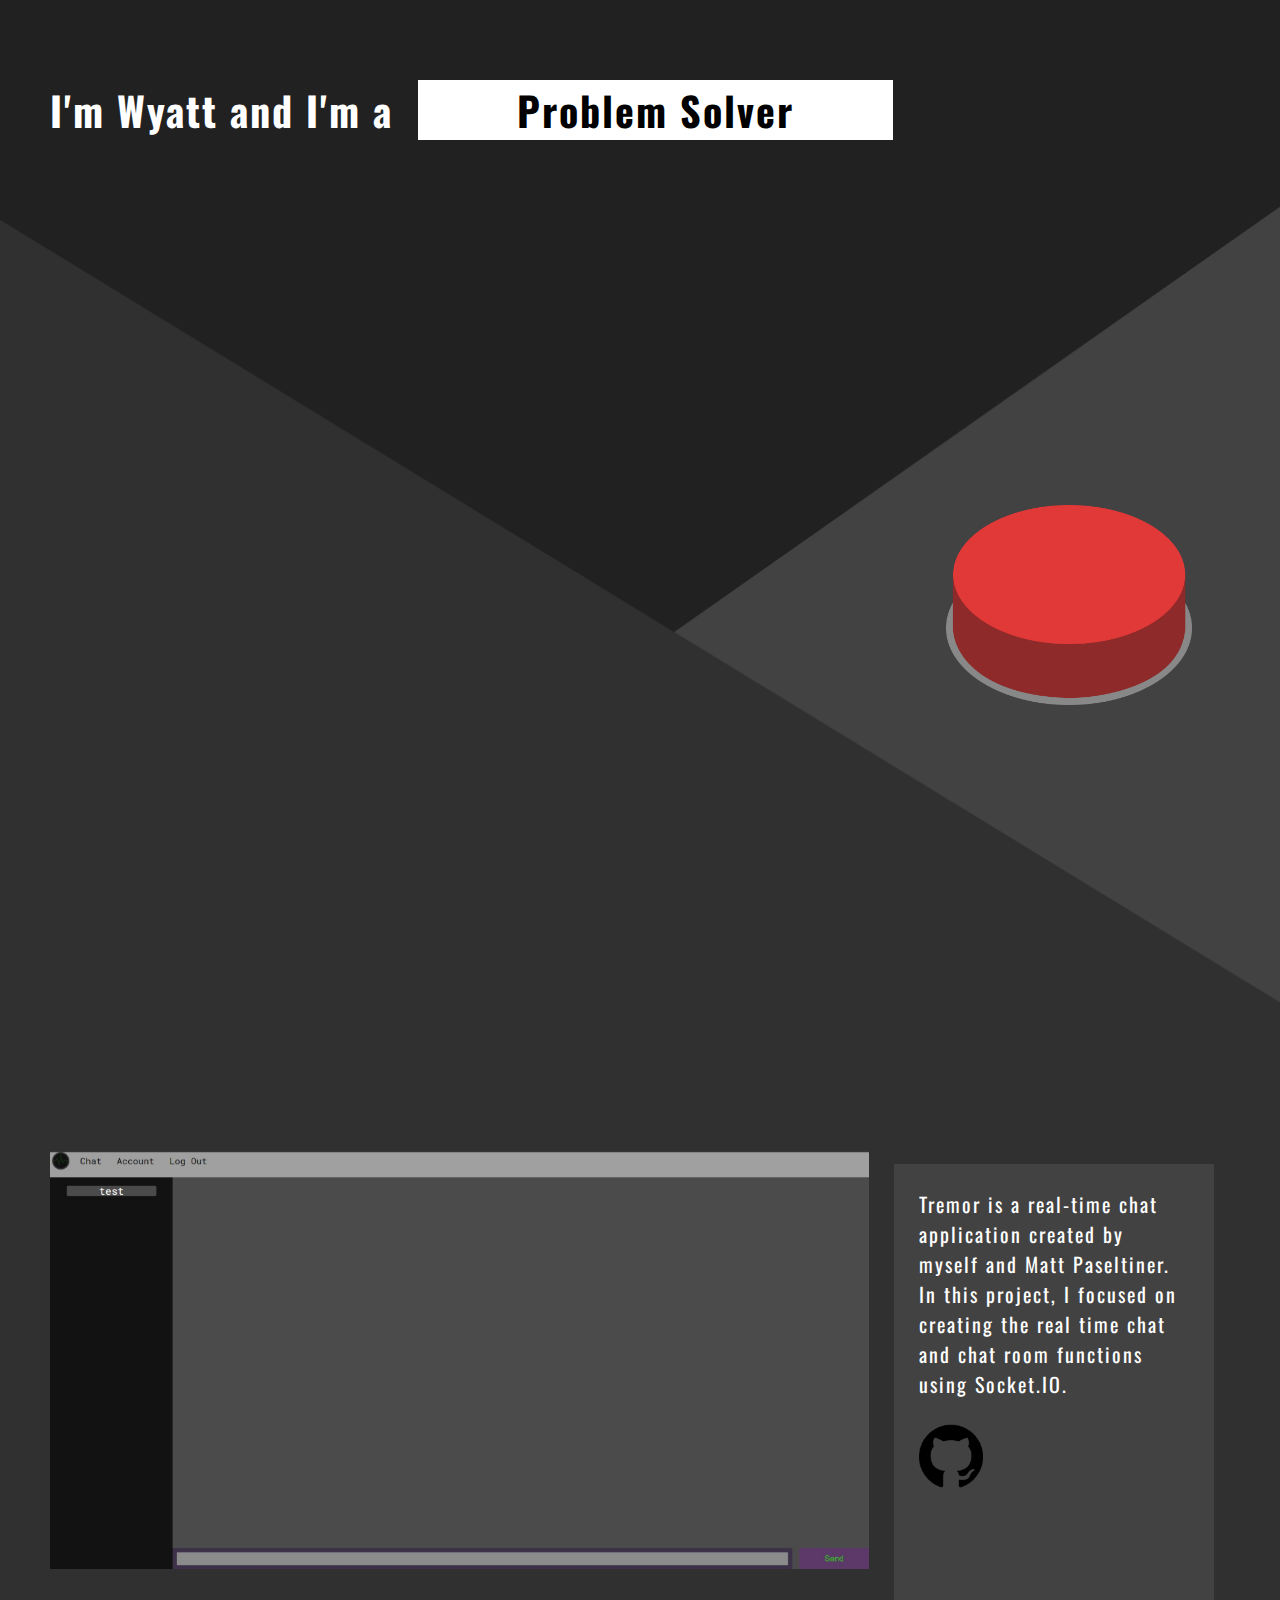
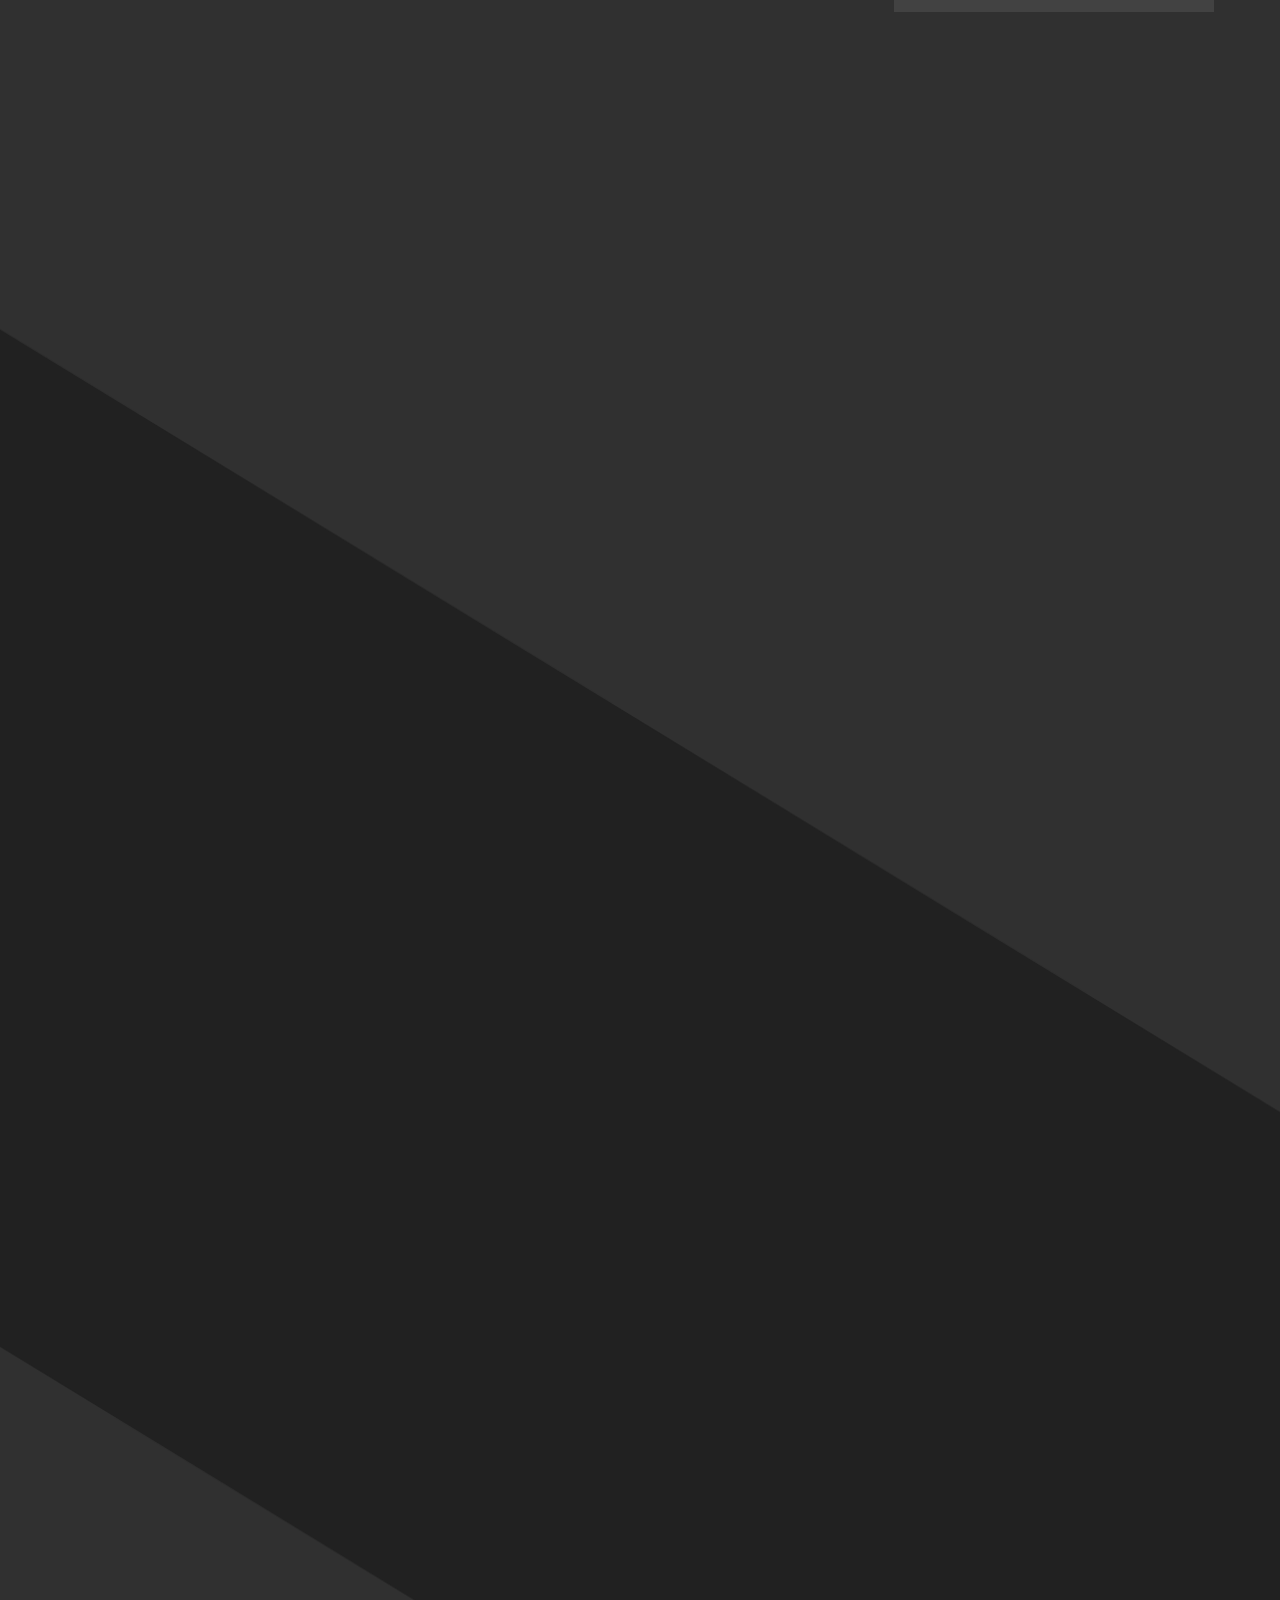
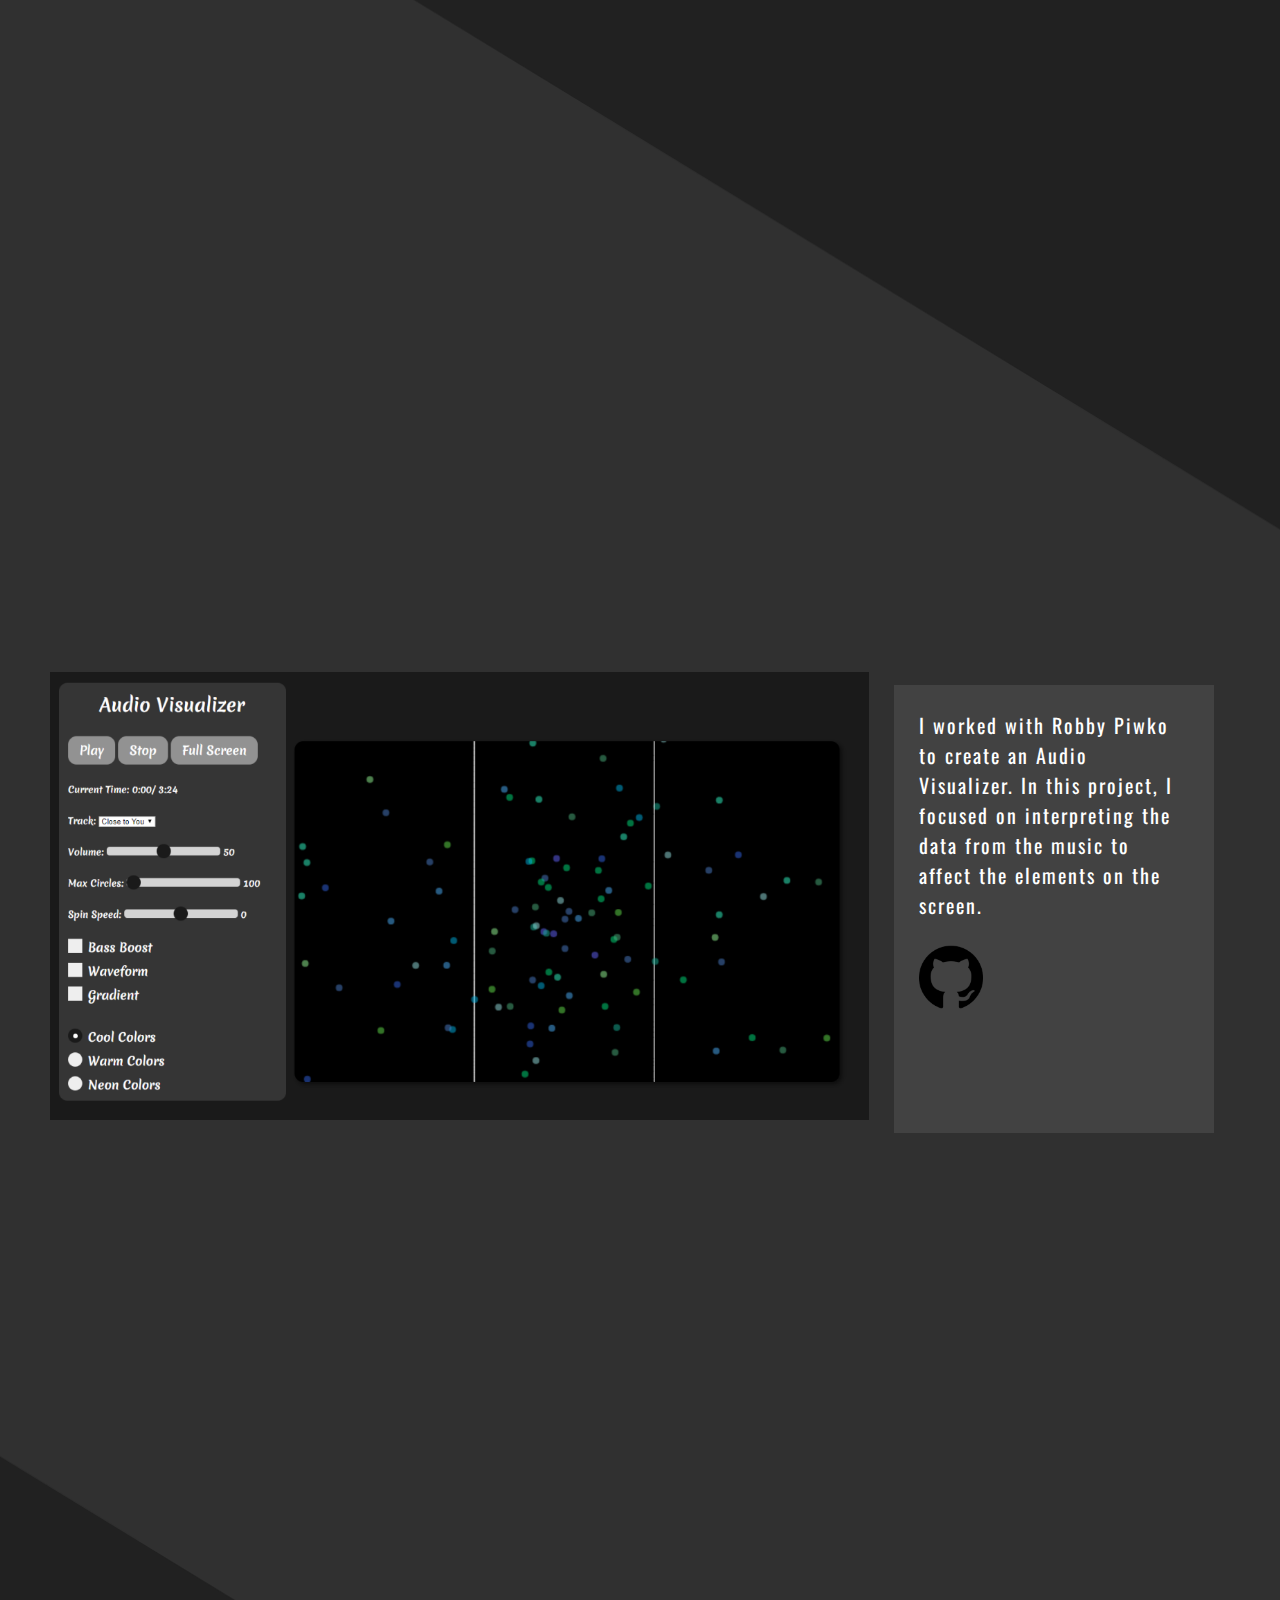
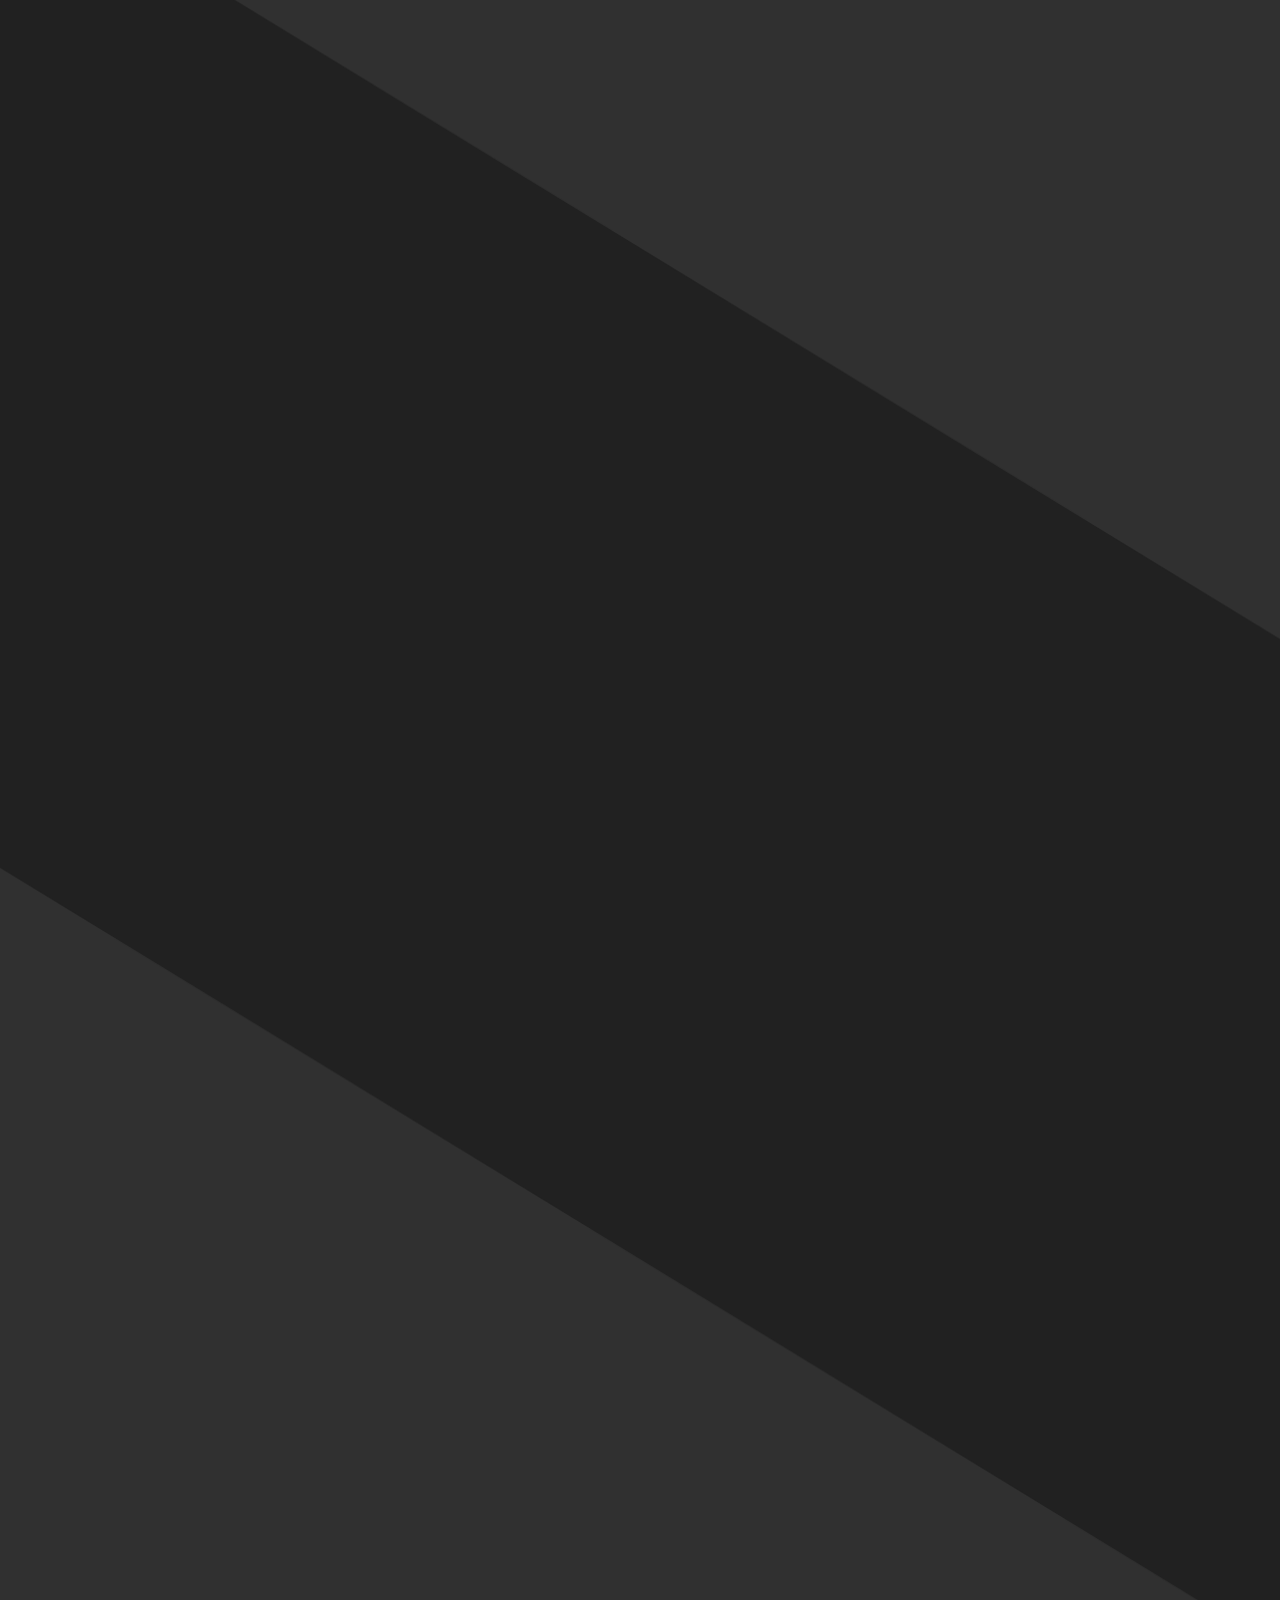
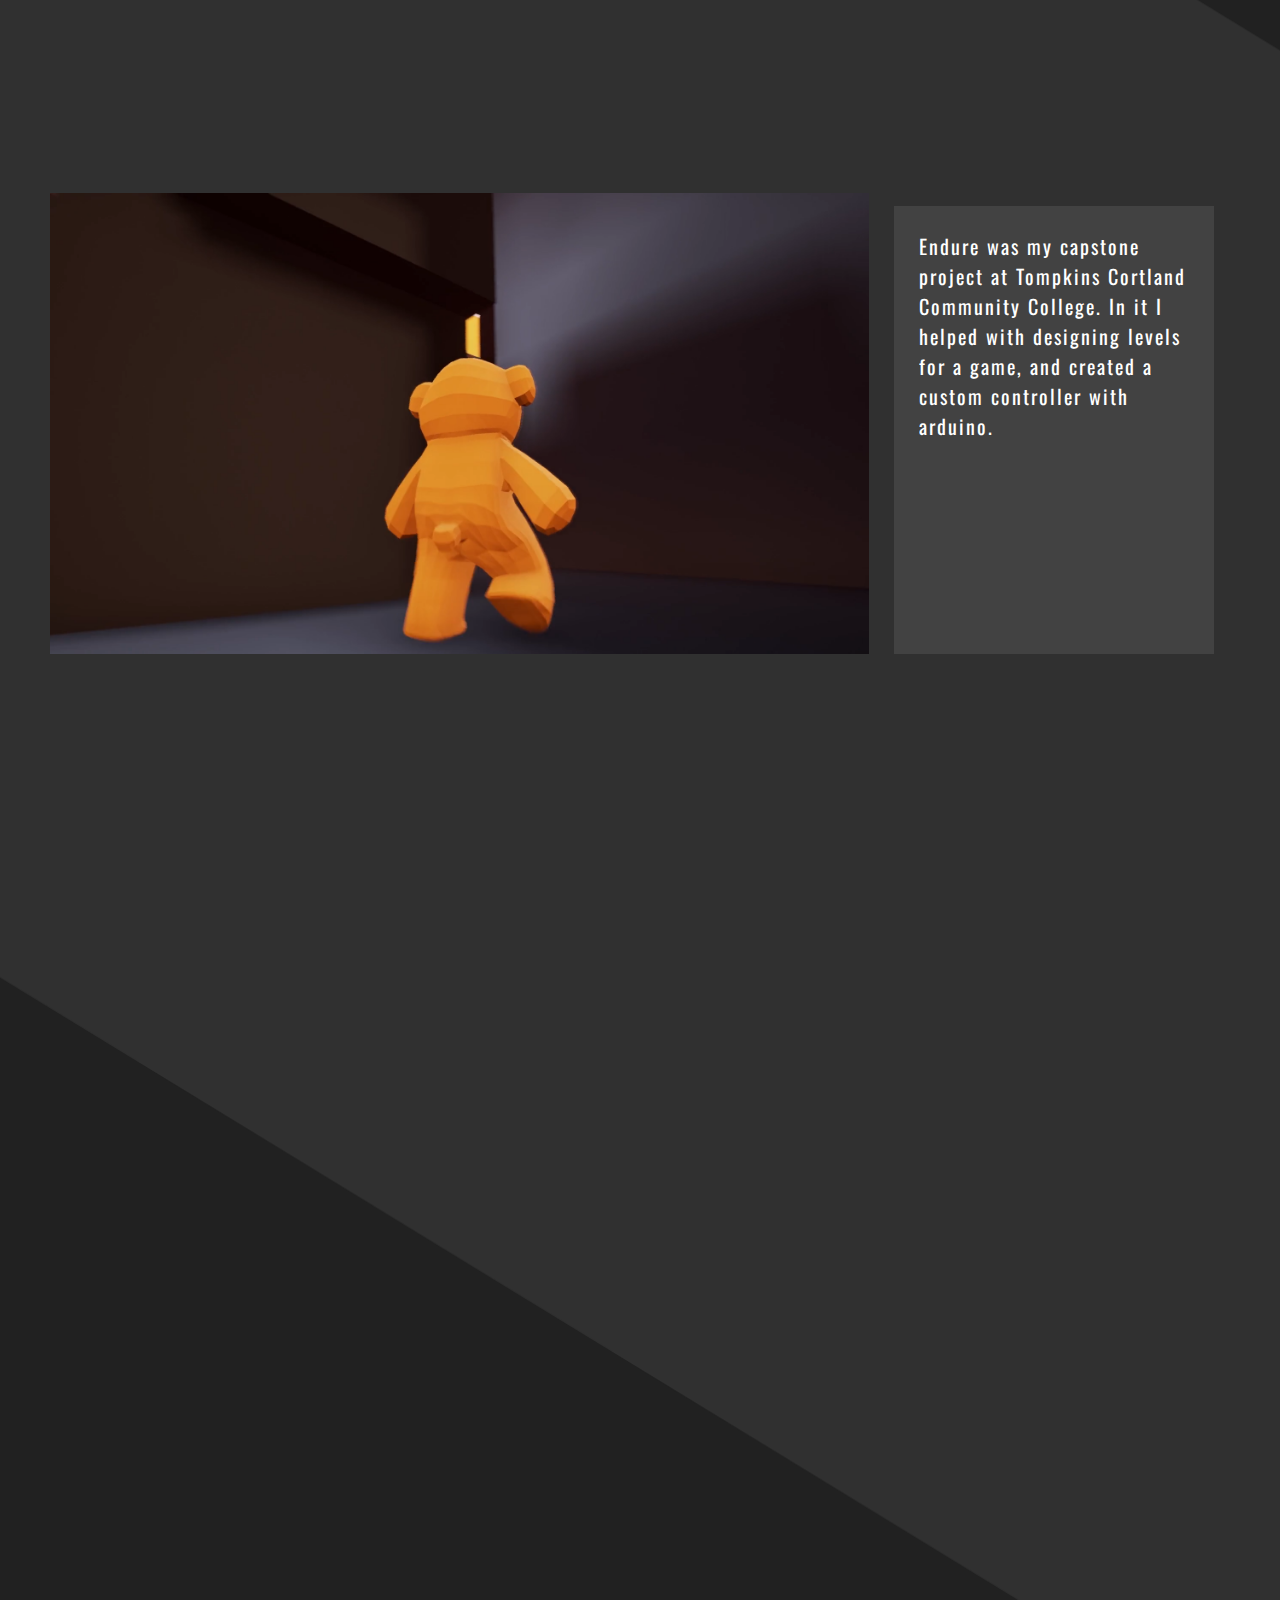
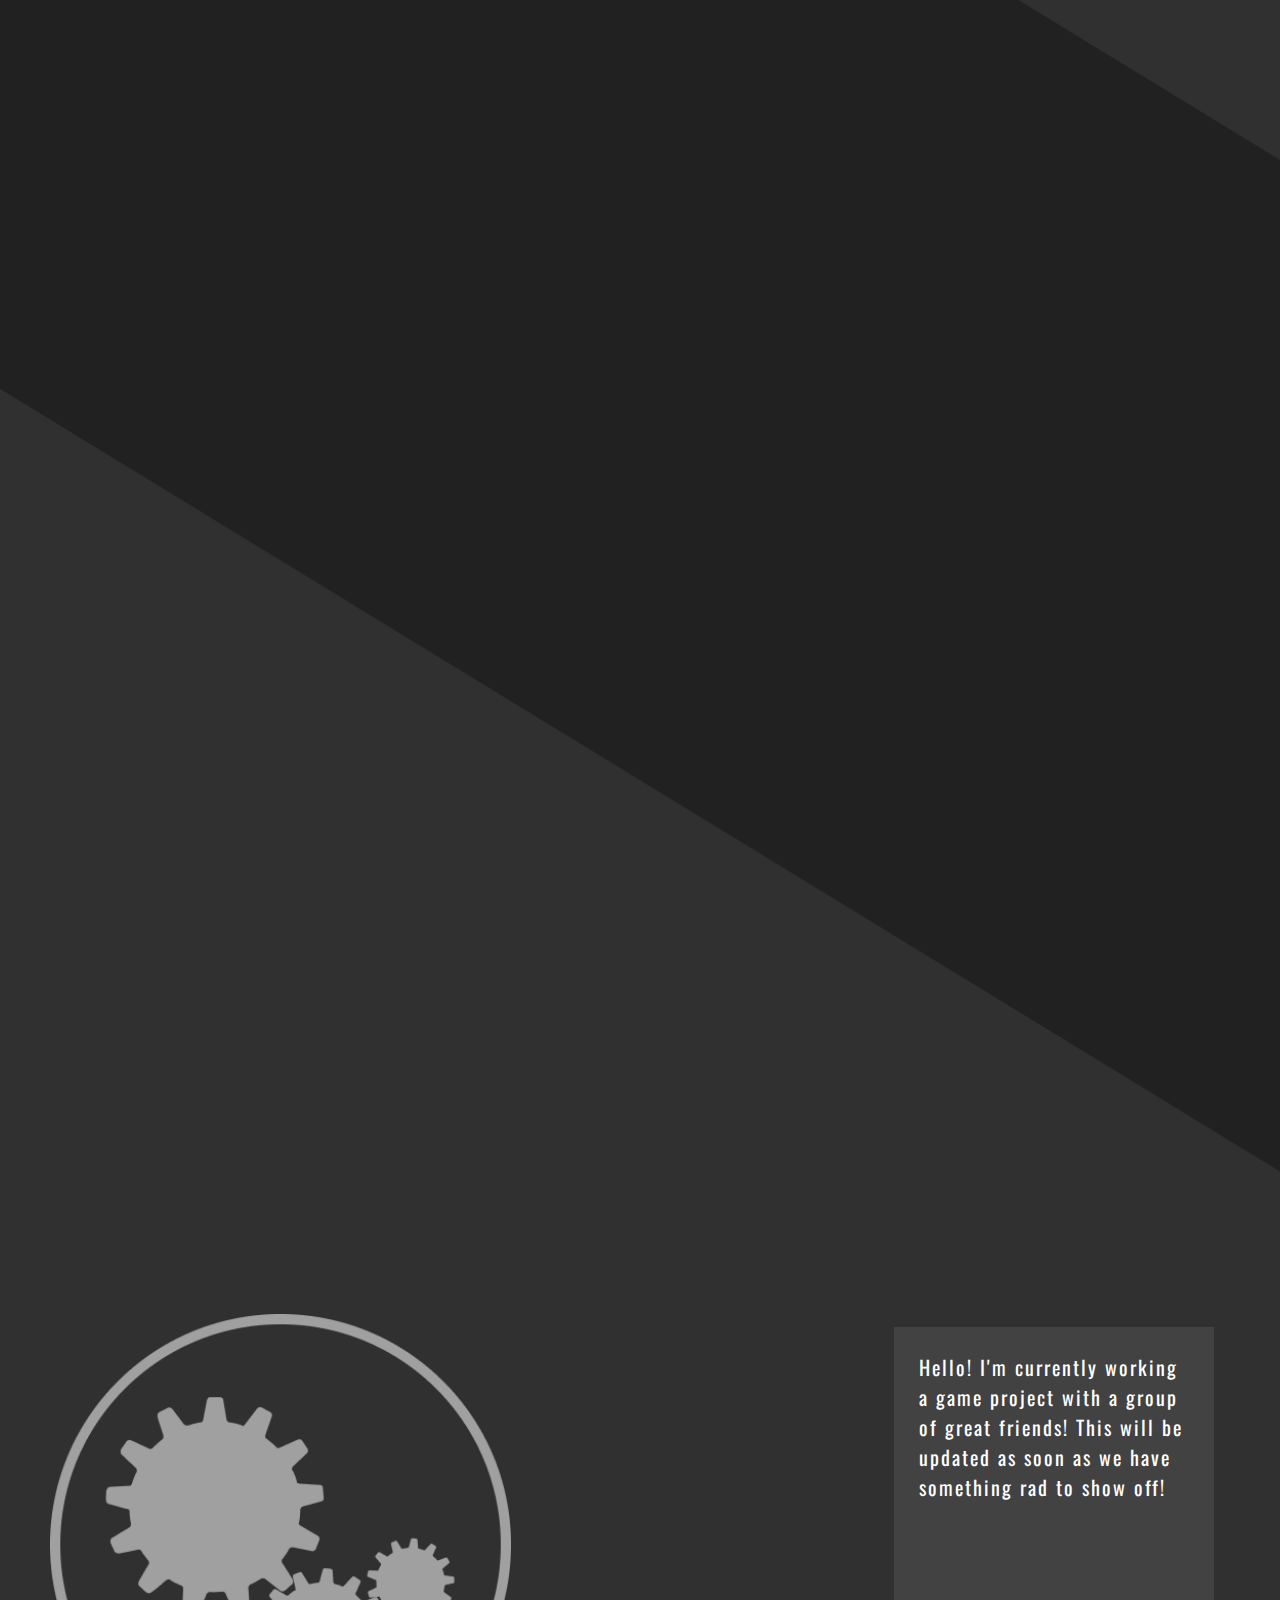
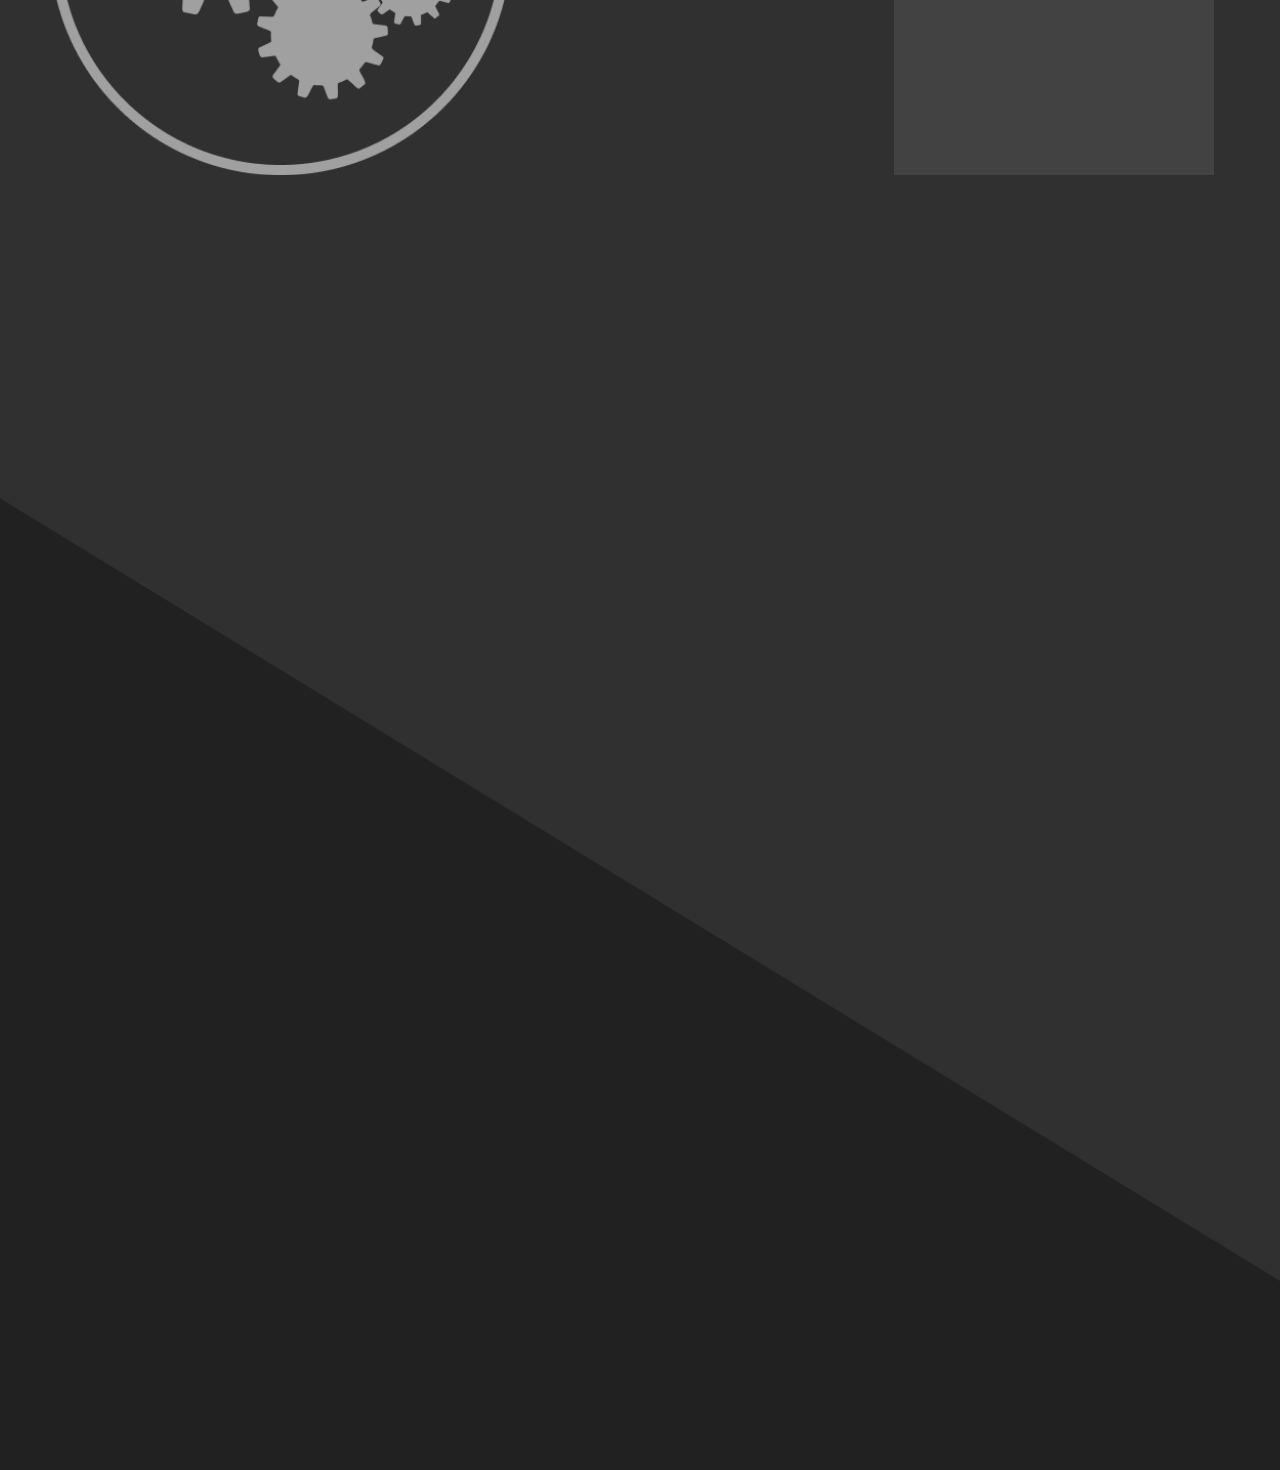
<file: index.html>
<!DOCTYPE html>
<html lang="en">
<head>
    <meta charset="UTF-8">
    <meta name="viewport" content="width=device-width, initial-scale=1.0">
    <title>Wyatt Lynch, Developer</title>
    <link rel="stylesheet" href="./css/index.css">
    <link href='https://fonts.googleapis.com/css?family=Oswald' rel='stylesheet'>
    
</head>
<body>
    <div id="mobile">
        <div id="mobileWarning"><p id="warningText">The mobile version of this site isn't ready yet! Please view with at least 1450 pixel width!</p></div>
    </div>
    <div id="desktop">
        <div id="headerBox">
            <div id="title"><h1>I'm Wyatt and I'm a</h1></div>
            <div id="genBox"><h1 id="genText"> Problem Solver </h1></div>
            
        </div>
        
        <div class="slash1"><button id="generatorButton"></button><div class="screenshot" id="tremor"></div><div class="description"><p class="descText">Tremor is a real-time chat application created by myself and Matt Paseltiner. In this project, I focused on creating the real time chat and chat room functions using Socket.IO.</p><a href="https://github.com/Llynch1998/Tremor-Host/tree/master"><img class="github" src="./assets/github.png"></a></div></div>
        <div class="slash"><div class="spacer"></div><div class="screenshot" id="audioVis"></div><div class="description"><p class="descText">I worked with Robby Piwko to create an Audio Visualizer. In this project, I focused on interpreting the data from the music to affect the elements on the screen.</p><a href="https://github.com/Llynch1998/AudioVisualizer"><img class="github" src="./assets/github.png"></a></div></div>
        <div class="slash"><div class="spacer"></div><div class="screenshot" id="endure"></div><div class="description"><p class="descText">Endure was my capstone project at Tompkins Cortland Community College. In it I helped with designing levels for a game, and created a custom controller with arduino.</p></div></div>
        <div class="slash"><div class="spacer"></div><div class="screenshot" id="sanction"></div><div class="description"><p class="descText">Hello! I'm currently working a game project with a group of great friends! This will be updated as soon as we have something rad to show off!</p></div></div>
    </div>
    
</body>
<script src="./js/index.js"></script>
</html>
</file>
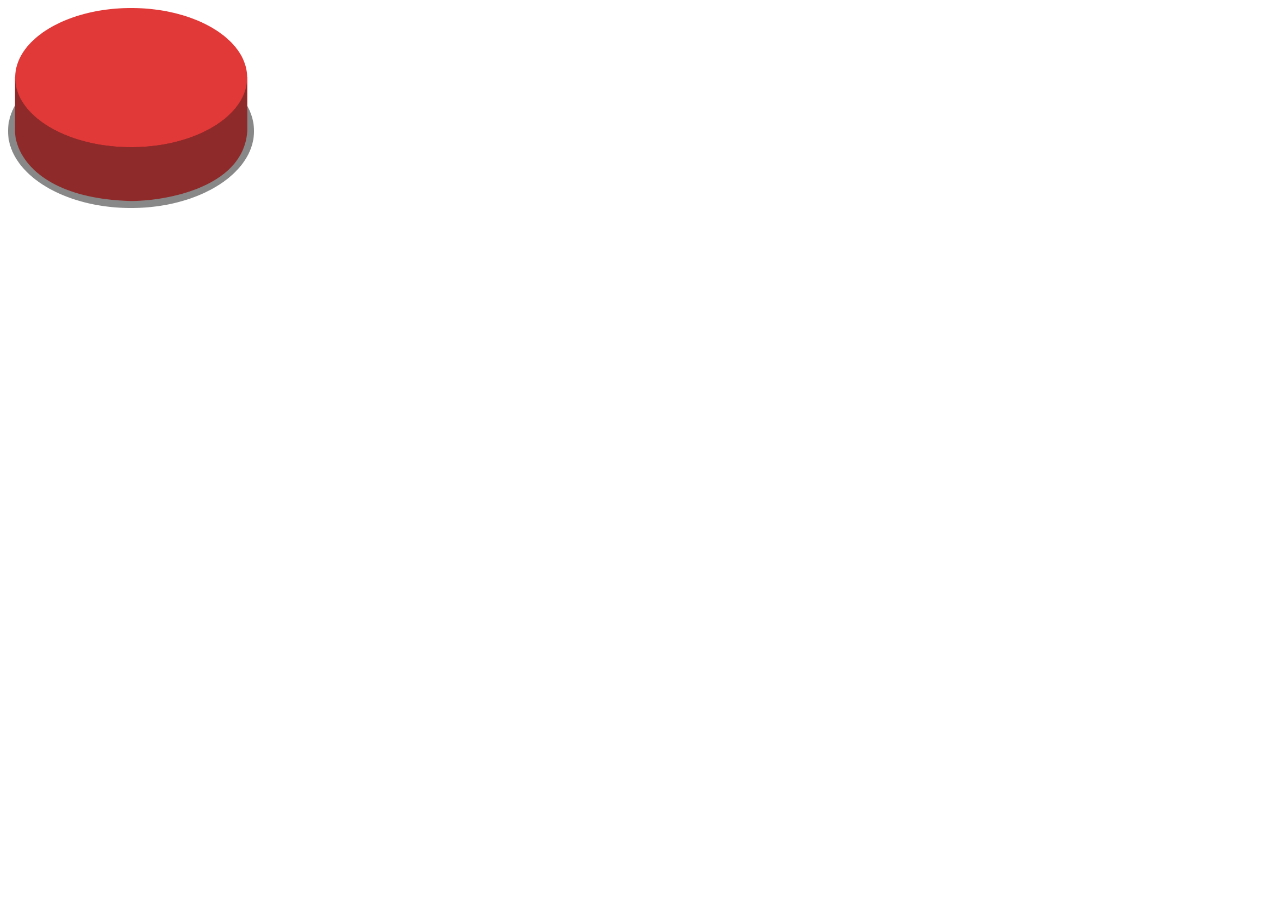
<file: client/index.html>
<!DOCTYPE html>
<html lang="en">
<head>
    <meta charset="UTF-8">
    <meta name="viewport" content="width=device-width, initial-scale=1.0">
    <title>Document</title>
    <link rel="stylesheet" href="index.css">
</head>
<body>
    <button id="generatorButton"></button>
</body>
</html>
</file>
<file: css/index.css>
*{
    margin: 0;
    padding: 0;
    overflow-x: hidden;
}
#generatorButton{
    background: url('../assets/buttonUp.png') no-repeat bottom left;
    background-size: contain;
    cursor: pointer;
    display: inline-block;
    width: 250px;
    height: 200px;
    outline: none;
    border: none;
    margin-top: 275px;
    margin-left: 70vw;
}
#generatorButton:active{
    background: url('../assets/buttonDown.png') no-repeat bottom left;
    background-size: contain;
    cursor: pointer;
    display: inline-block;
    width: 250px;
    height: 200px;
    
}



body{
    background-color: #212121;
    font-family: 'Oswald';font-size: 32px;
    letter-spacing: 2px;
    color: #FFFFFF;
    padding: 0;
    margin: 0;
    max-width: 1920px;
}


#headerBox{
    margin-top: 50px;
    padding-top: 50px;
    margin-left: 250px;
}
#title{
    margin-top: 50px;
    margin-left:50px;
}
#genBox{
    margin-top: 50px;
    color: #000000;
    width: 500px;
    padding: 0;
    margin: 0;
    height: 150px;
    text-align: center;
}

.slash1{
    display: inline-block;
    background: url('../assets/Background1.png') no-repeat bottom left;
    background-size: 100vw 2900px;
    height: 2671px;
    width: 95vw;
    padding: 50px 50px 0 50px;
}

.slash{
    background: url('../assets/BackgroundSlash.png') no-repeat bottom left;
    background-size: 100vw 2900px;
    height: 2671px;
    width: 95vw;
    padding: 50px 50px 0 50px;
}

#headerBox{
    display: inline-flex;
    margin: 0;
    padding: 0;
}

#genText{
    margin-top: 50px;
    background-color: #FFFFFF;
    margin-left: 25px;

}

.screenshot{
    white-space: nowrap;
    display: inline-block;
    margin-top: 440px;
    width: 64vw;
    height: 36vw;
    
    background-color: #424242;
}

#tremor{
    background: url('../assets/tremorApp.png') no-repeat top left;
    background-size: contain;
}

#audioVis{
    background: url('../assets/AudioVisProj.png') no-repeat top left;
    background-size: contain;
}

#endure{
    background: url('../assets/endure.png') no-repeat top left;
    background-size: contain;
}
#sanction{
    background: url('../assets/cogs.png') no-repeat top left;
    background-size: contain;
}

.description{
    
    display: inline-block;
    margin-left: 25px;
    width: 25vw;
    height: 35vw;
    background-color: #424242;
}

.spacer{
    height: 475px;
    width: 100vw;
    margin-left: 50px;
    margin: 0;
}

.descText{
    margin-top: 25px;
    margin-left: 25px;
    margin-right: 25px;
}

.github{
    margin-top: 25px;
    margin-left: 25px;
    margin-right: 25px;
    width: 5vw;
    height: 5vw;
}

#warnignText{
    visibility: hidden;
}
#mobileWarning{
    visibility: hidden;
}
/*1100px width for media query*/
/*16:9 ASPECT ratio for screen*/
@media only screen and (max-width: 1450px) {
    
    body{
        font-size: 20px;
        min-width: 1450px;
    }
  }

@media only screen and (max-width: 1100px){
    #desktop{
        visibility: hidden;
    }
    #mobile{
        visibility: visible;
        text-align: center;
        padding: 5px;
    }
    #mobileWarning{
        visibility: visible;
        width: 95vw;
        height: 90vh;
        background-color: #424242;
        padding-top: 25px;
    }
    #warnignText{
        visibility: visible;
        margin-top: 25px;
    margin-left: 25px;
    margin-right: 25px;
    }
}
</file>
<file: client/index.css>
#generatorButton{
    background: url('../assets/buttonUp.png') no-repeat bottom left;
    background-size: contain;
    cursor: pointer;
    display: inline-block;
    width: 260px;
    height: 200px;
    outline: none;
    border: none;
}
#generatorButton:active{
    background: url('../assets/buttonDown.png') no-repeat bottom left;
    background-size: contain;
    cursor: pointer;
    display: inline-block;
    width: 250px;
    height: 200px;
    
}
</file>
